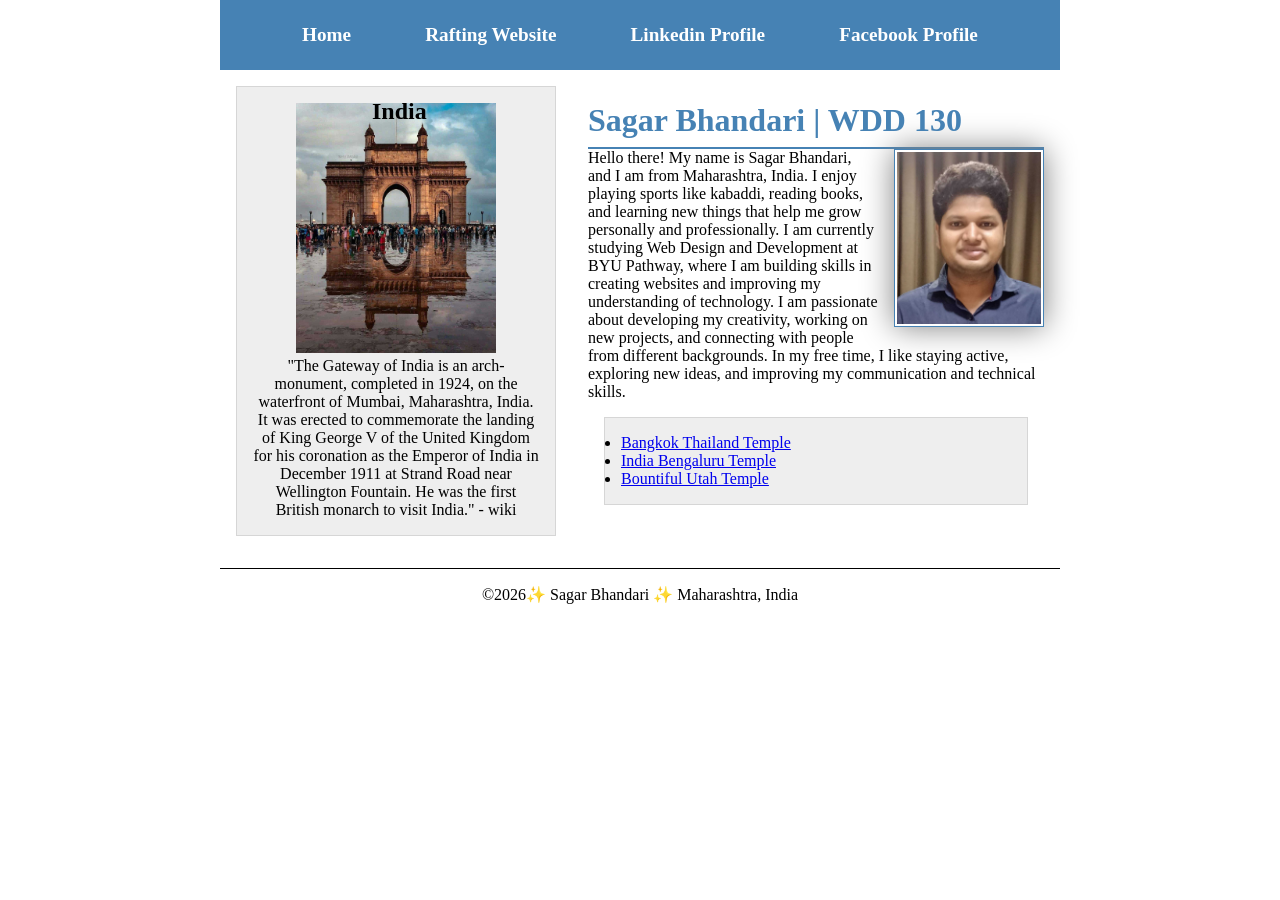
<file: index.html>
<!DOCTYPE html>
<html lang="en">

<head>
    <meta charset="UTF-8">
    <meta name="viewport" content="width=device-width, initial-scale=1.0">
    <title>Sagar Bhandari | WDD 130</title>
    <meta name="description" content="Sagar Bhandari's BYU-Idaho WDD 130 course home page">
    <meta name="author" content="Sagar Bhandari">
    <link rel="stylesheet" href="styles/styles.css">
</head>

<body>
    <header>
        <nav>
            <a href="#">Home</a>
            <a href="wwr/">Rafting Website</a>
            <a href="https://linkedin.com">Linkedin Profile</a>
            <a href="https://www.facebook.com/share/18hxV5eAkw/">Facebook Profile</a>
        </nav>
    </header>
    <div class="grid">
        <main>
            <h1>Sagar Bhandari | WDD 130</h1>
            <img src="images/profile.jpg" alt="Hello, my name is Sagar Bhandari" width="200">
            <p>Hello there! My name is Sagar Bhandari, and I am from Maharashtra, India. I enjoy
                playing
                sports
                like kabaddi, reading books, and learning new things that help me grow personally
                and
                professionally. I
                am currently studying Web Design and Development at BYU Pathway, where I am building
                skills in
                creating websites and improving my understanding of technology. I am passionate
                about
                developing my
                creativity, working on new projects, and connecting with people from different
                backgrounds. In my
                free time, I like staying active, exploring new ideas, and improving my
                communication
                and technical
                skills.</p>
            <ul class="box">
                <li><a href="https://www.churchofjesuschrist.org/imgs/4052d9f8ff0e11edb9dbeeeeac1e97aea1b93079/full/640%2C/0/default"
                      target="_blank">Bangkok Thailand Temple</a></li>
                <li><a href="https://churchofjesuschrist.org/imgs/d66f180015b4ab9db41e6eee171152a4008d5cb1/full/640%2C/0/default"
                      target="_blank">India Bengaluru Temple</a> </li>
                <li><a href="https://www.churchofjesuschrist.org/imgs/0ef41c19f3cd8113dba38d4dfdca16a5d06cdcd5/full/640%2C/0/default"
                      target="_blank">Bountiful Utah Temple</a> </li>
            </ul>
        </main>
        <aside class="box">
            <h2>India</h2>
            <img src="images/gateway.jpg" alt=" Gateway of India" width="200">
            <p>"The Gateway of India is an arch-monument, completed in 1924, on the waterfront
                of
                Mumbai,
                Maharashtra, India. It was erected to commemorate the landing of King George V
                of the
                United Kingdom for his coronation as the Emperor of India in December 1911 at
                Strand
                Road near Wellington Fountain. He was the first British monarch to visit India."
                - wiki
            </p>
        </aside>
    </div>
    <footer>
        <p>©2026✨ Sagar Bhandari ✨ Maharashtra, India</p>
    </footer>
</body>

</html>
</file>
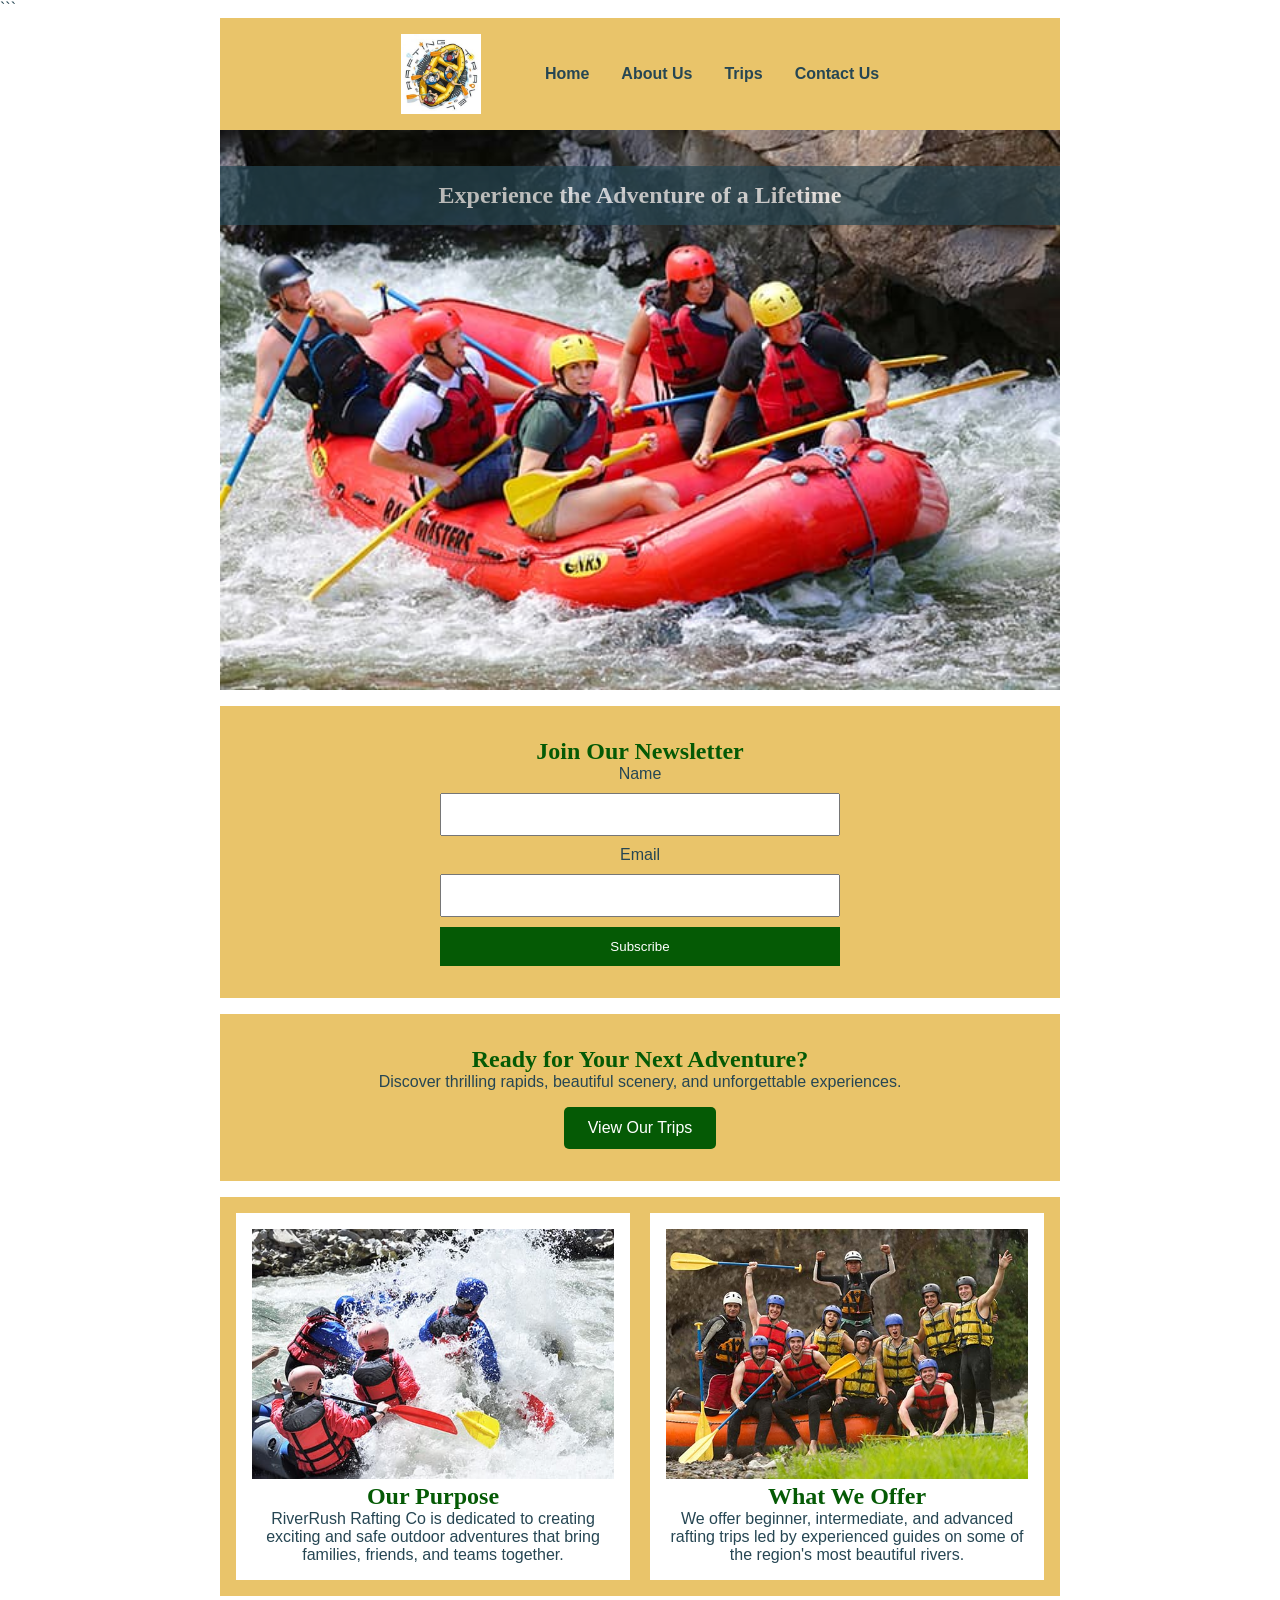
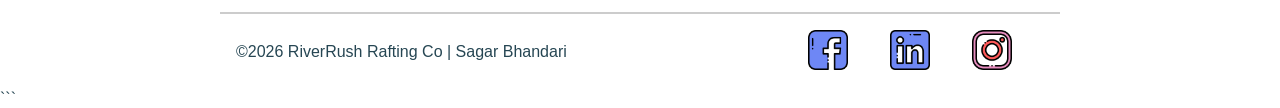
<file: wwr/index.html>
<!DOCTYPE html>

<html lang="en">

<head>
    <meta charset="UTF-8">
    <meta name="viewport" content="width=device-width, initial-scale=1.0">
    <title>Home - RiverRush Rafting Co</title>
    <meta name="description"
      content="Experience exciting white water rafting adventures with RiverRush Rafting Co. Explore our trips and create unforgettable memories.">
    <meta name="author" content="Sagar Bhandari">
    <link rel="stylesheet" href="styles/rafting.css">
</head>

<body>

    ```
    <header>
        <nav>
            <img src="images/logo.jpg" alt="RiverRush Rafting Logo">

            <ul>
                <li><a href="index.html">Home</a></li>
                <li><a href="about.html">About Us</a></li>
                <li><a href="trips.html">Trips</a></li>
                <li><a href="contact.html">Contact Us</a></li>
            </ul>
        </nav>
    </header>

    <main>

        <section class="hero">
            <img src="images/rafting3.jpg" alt="White Water Rafting Adventure">
            <h1>Experience the Adventure of a Lifetime</h1>
        </section>

        <section class="newsletter">
            <h2>Join Our Newsletter</h2>

            <form>
                <label for="name">Name</label>
                <input type="text" id="name" name="name" required>

                <label for="email">Email</label>
                <input type="email" id="email" name="email" required>

                <button type="submit">Subscribe</button>
            </form>
        </section>

        <section class="home-cta">
            <h2>Ready for Your Next Adventure?</h2>
            <p>Discover thrilling rapids, beautiful scenery, and unforgettable experiences.</p>

            <a href="trips.html" class="cta-button">
                View Our Trips
            </a>
        </section>

        <section class="home-grid">

            <div class="grid-item">
                <img src="images/rafting1.jpg" alt="Rafting Team">
                <h2>Our Purpose</h2>
                <p>
                    RiverRush Rafting Co is dedicated to creating exciting and safe
                    outdoor adventures that bring families, friends, and teams together.
                </p>
            </div>

            <div class="grid-item">
                <img src="images/rafting2.jpg" alt="Rafting Rapids">
                <h2>What We Offer</h2>
                <p>
                    We offer beginner, intermediate, and advanced rafting trips led
                    by experienced guides on some of the region's most beautiful rivers.
                </p>
            </div>

        </section>

    </main>

    <footer>
        <p>©2026 RiverRush Rafting Co | Sagar Bhandari</p>

        <nav class="socialmedia">
            <a href="https://facebook.com">
                <img src="images/facebook_725289.png" alt="Facebook">
            </a>

            <a href="https://linkedin.com">
                <img src="images/linkedin_725337.png" alt="LinkedIn">
            </a>

            <a href="https://instagram.com">
                <img src="images/instagram_725278.png" alt="Instagram">
            </a>
        </nav>
    </footer>
    ```

</body>

</html>
</file>
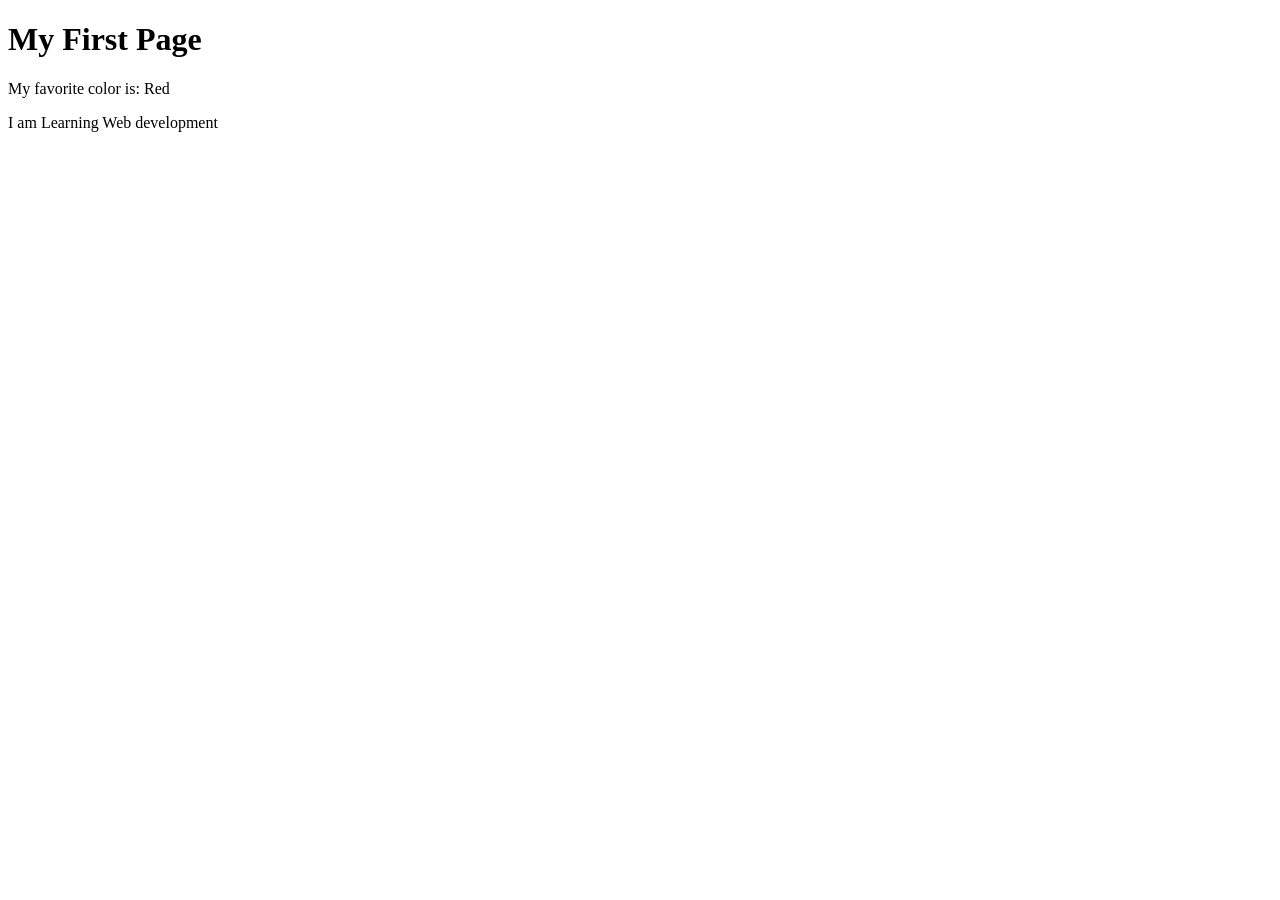
<file: week01/first-page.html>
<!DOCTYPE html>
<html lang="en">

<head>
    <meta charset="UTF-8">
    <meta name="viewport" content="width=device-width, initial-scale=1.0">
    <title>My First Page</title>
</head>

<body>
    <h1>My First Page</h1>
    <p>My favorite color is: Red</p>
    <p>I am Learning Web development</p>
</body>

</html>
</file>
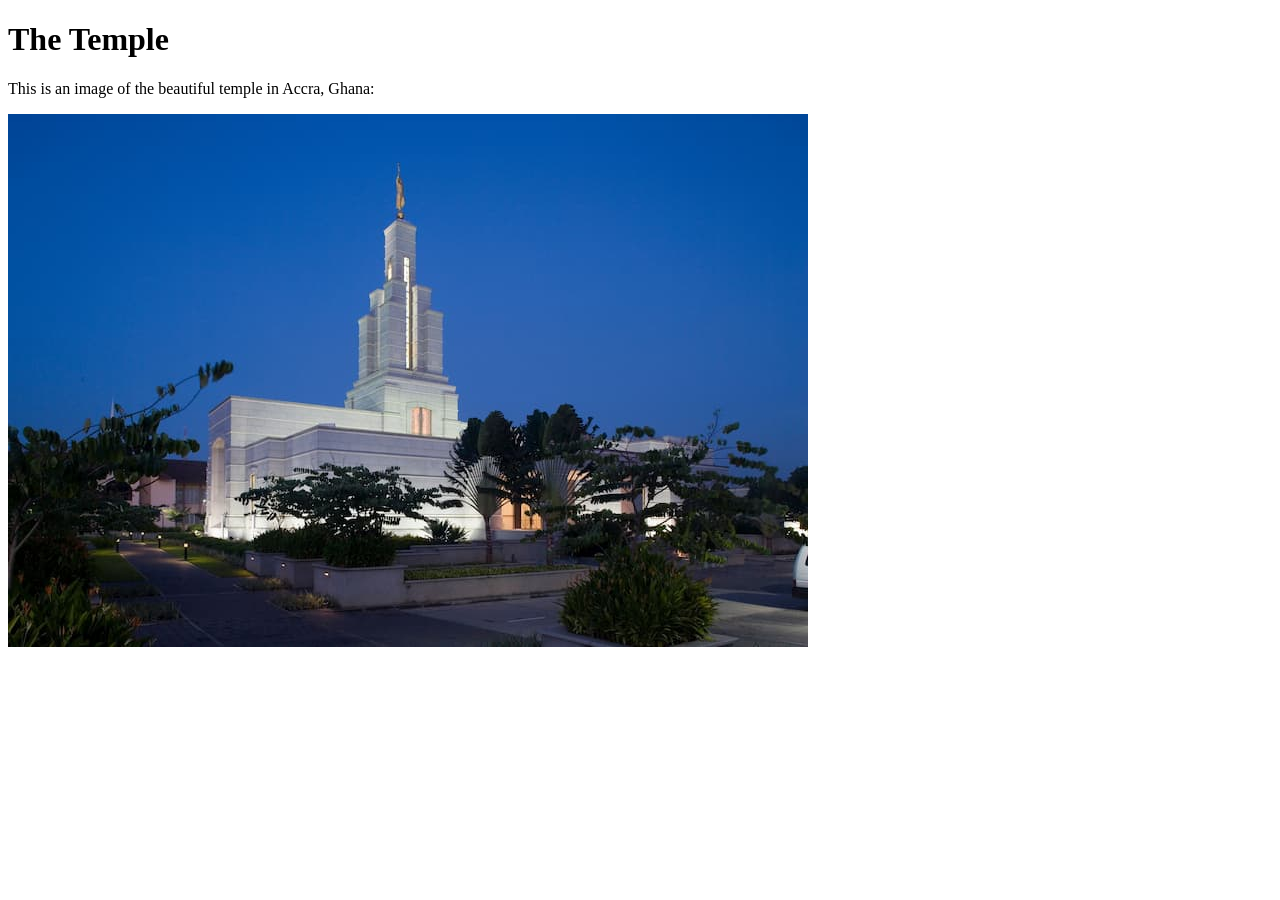
<file: week01/images-solution.html>
<!DOCTYPE html>
<html lang="en">
<head>
    <meta charset="UTF-8">
    <meta name="viewport" content="width=device-width, initial-scale=1.0">
    <title>Temple Image</title>
</head>
<body>
    <h1>The Temple</h1>
    <p>This is an image of the beautiful temple in Accra, Ghana:</p>
    <img src="images/temple-small.jpg" alt="The Accra Ghana Temple">
    
</body>
</html>
</file>
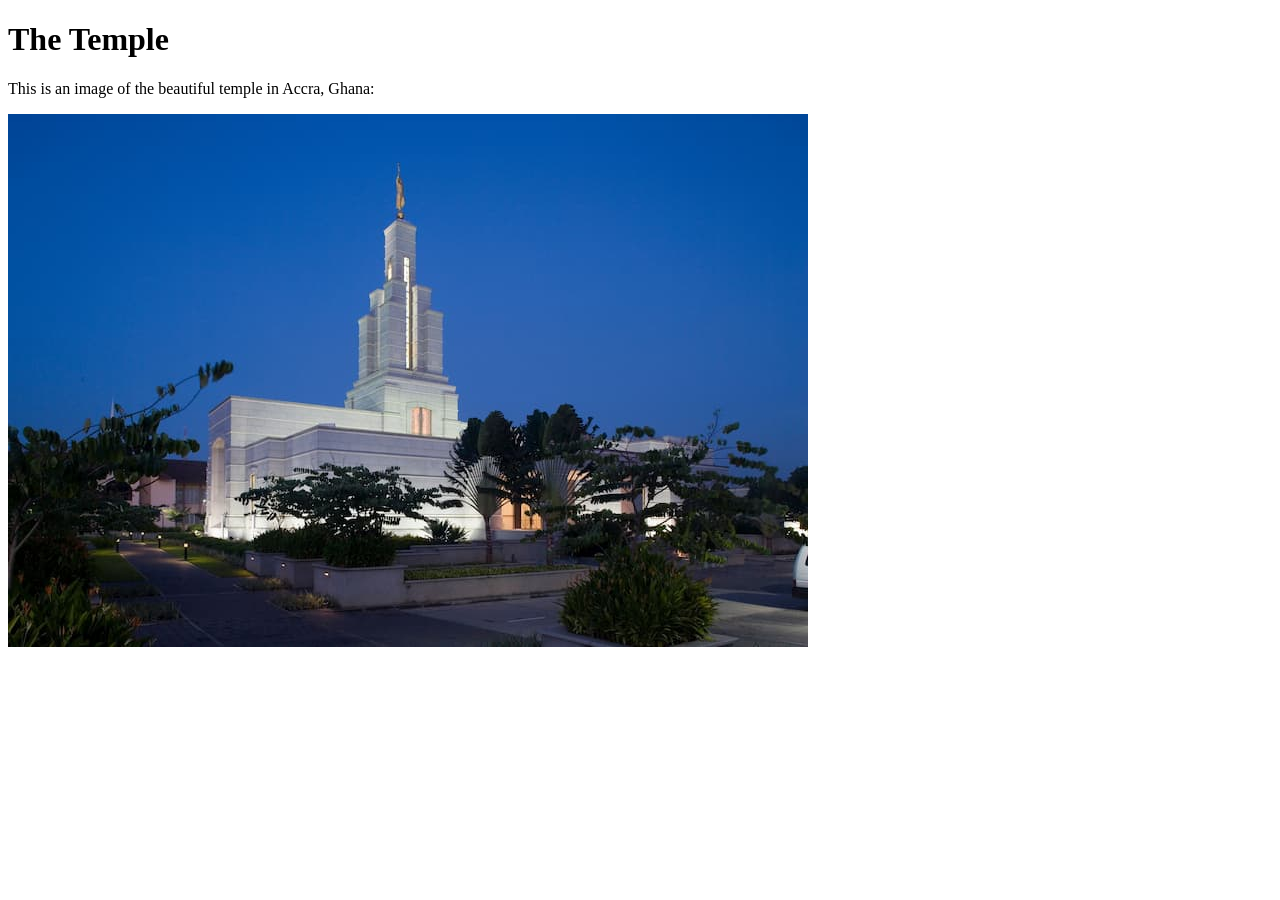
<file: week01/images.html>
<!DOCTYPE html>
<html lang="en">

<head>
    <meta charset="UTF-8">
    <meta name="viewport" content="width=device-width, initial-scale=1.0">
    <title>Temple Image</title>
</head>

<body>
    <h1>The Temple</h1>
    <p>This is an image of the beautiful temple in Accra, Ghana:</p>
    <img src="images/temple-small.jpg" alt="The Accra Ghana Temple">

</body>

</html>
</file>
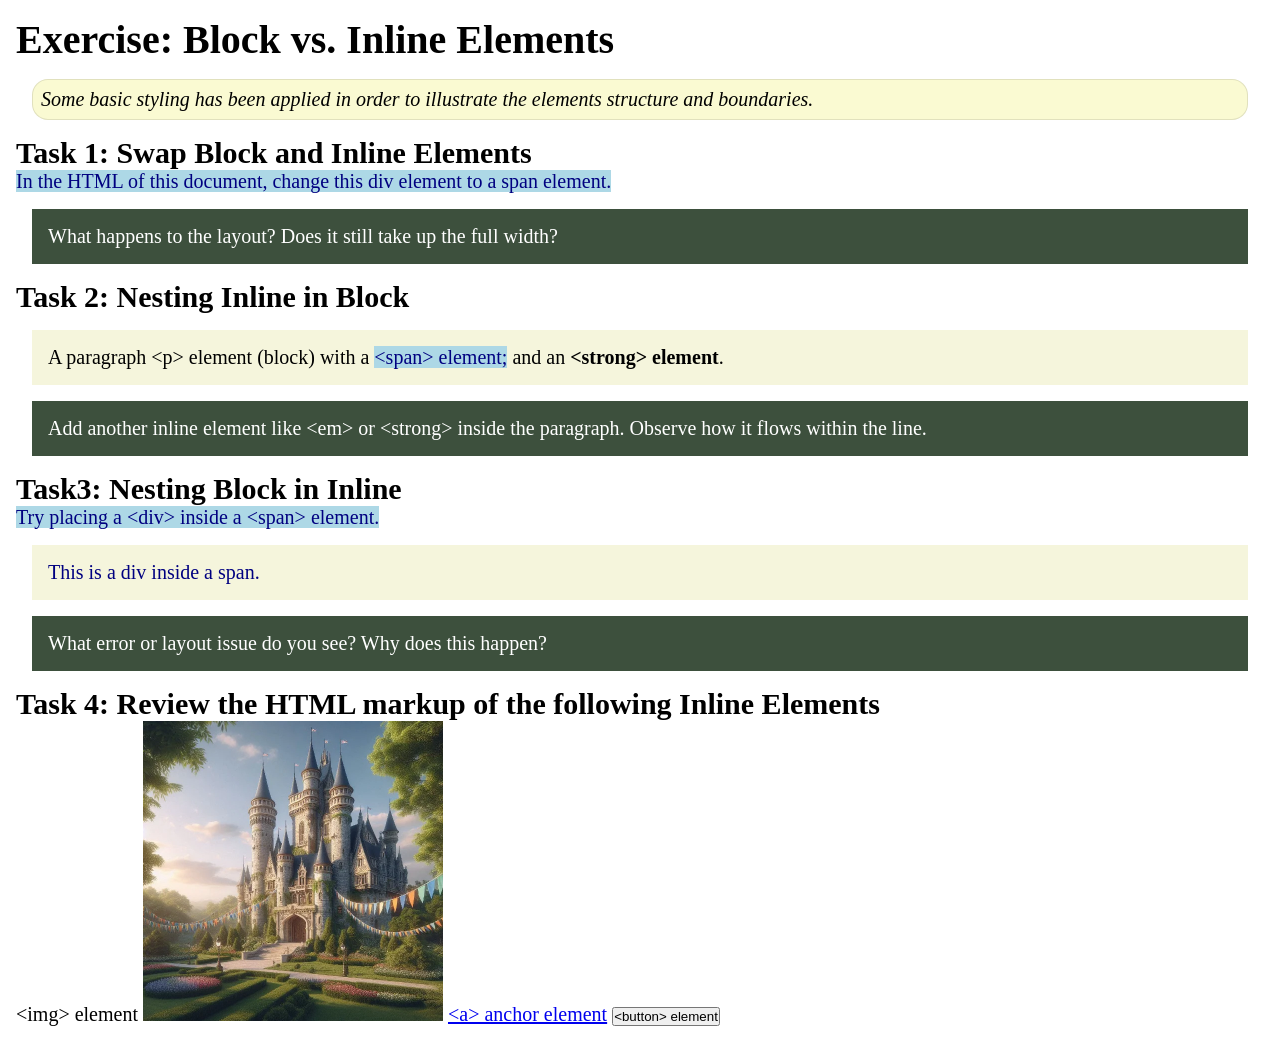
<file: week02/block-vs-inline.html>
<!DOCTYPE html>
<html lang="en">

<head>
    <meta charset="UTF-8">
    <meta name="viewport" content="width=device-width, initial-scale=1.0">
    <title>Exercise: Block vs. Inline Elements</title>
    <link rel="stylesheet" href="styles/block-vs-inline.css">
</head>

<body>
    <main>
        <h1>Exercise: Block vs. Inline Elements</h1>
        <p class="note">Some basic styling has been applied in order to illustrate the elements
            structure and
            boundaries.</p>

        <h2>Task 1: Swap Block and Inline Elements</h2>
        <span>In the HTML of this document, change this div element to a span element.</span>

        <p class="question">What happens to the layout? Does it still take up the full width?</p>

        <h2>Task 2: Nesting Inline in Block</h2>
        <p>A paragraph &lt;p&gt; element (block) with a <span>&lt;span&gt; element;</span> and an
            <strong>&lt;strong&gt; element</strong>.
        </p>
        <p class="question">Add another inline element like &lt;em&gt; or &lt;strong&gt; inside the
            paragraph. Observe
            how it flows within the line.</p>

        <h2>Task3: Nesting Block in Inline</h2>
        <span>Try placing a &lt;div&gt; inside a &lt;span&gt; element.
            <div> This is a div inside a span.</div>
        </span>
        <p class="question">What error or layout issue do you see? Why does this happen?</p>


        <h2>Task 4: Review the HTML markup of the following Inline Elements</h2>
        &lt;img&gt; element
        <img src="images/castle.webp" alt="placeholder image (images are inline)" width="300"
          height="300">
        <a href="https://churchofjesuschrist.org">&lt;a&gt; anchor element</a>
        <button type="button">&lt;button&gt; element</button>
    </main>
</body>

</html>
</file>
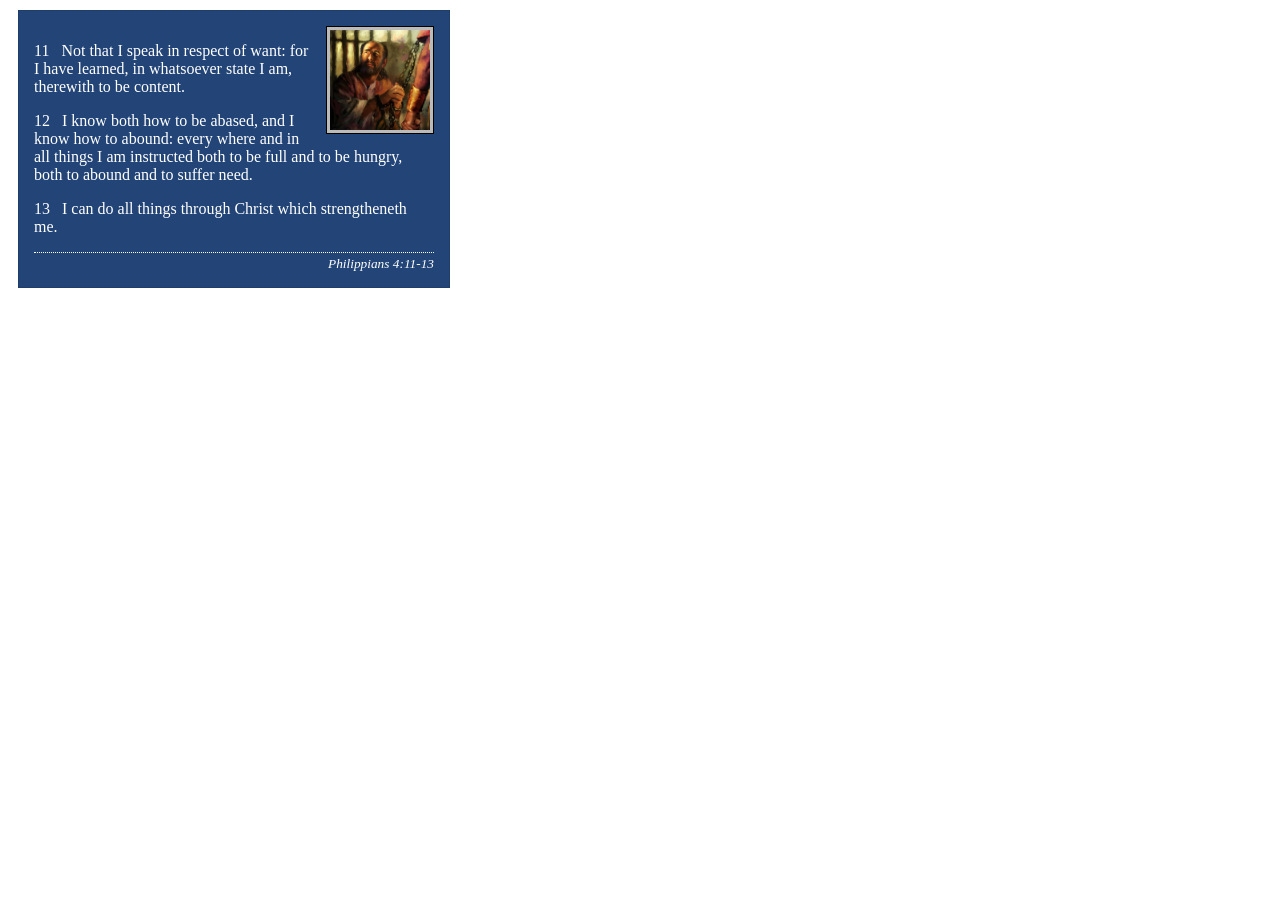
<file: week02/box-model-solution.html>
<!DOCTYPE html>
<html lang="en">
<head>
    <meta charset="UTF-8">
    <meta name="viewport" content="width=device-width, initial-scale=1.0">
    <title>Box Model Activity</title>
    <link rel="stylesheet" href="styles/box-model-solution.css">
</head>
<body>
    <main>
        <div class="callout">
            <img src="images/apostle-paul-imprisoned.webp" alt="Paul the Apostle - Imprisoned in Rome" width="200" height="200">
            <blockquote>
                <p>11 &nbsp; Not that I speak in respect of want: for I have learned, in whatsoever state I am, therewith to be content.</p>
                <p>12 &nbsp; I know both how to be abased, and I know how to abound: every where and in all things I am instructed both to be full and to be hungry, both to abound and to suffer need.</p>
                <p>13 &nbsp; I can do all things through Christ which strengtheneth me.</p>
            </blockquote>
            <cite>Philippians 4:11-13</cite>
        </div>
    </main>
</body>
</html>
</file>
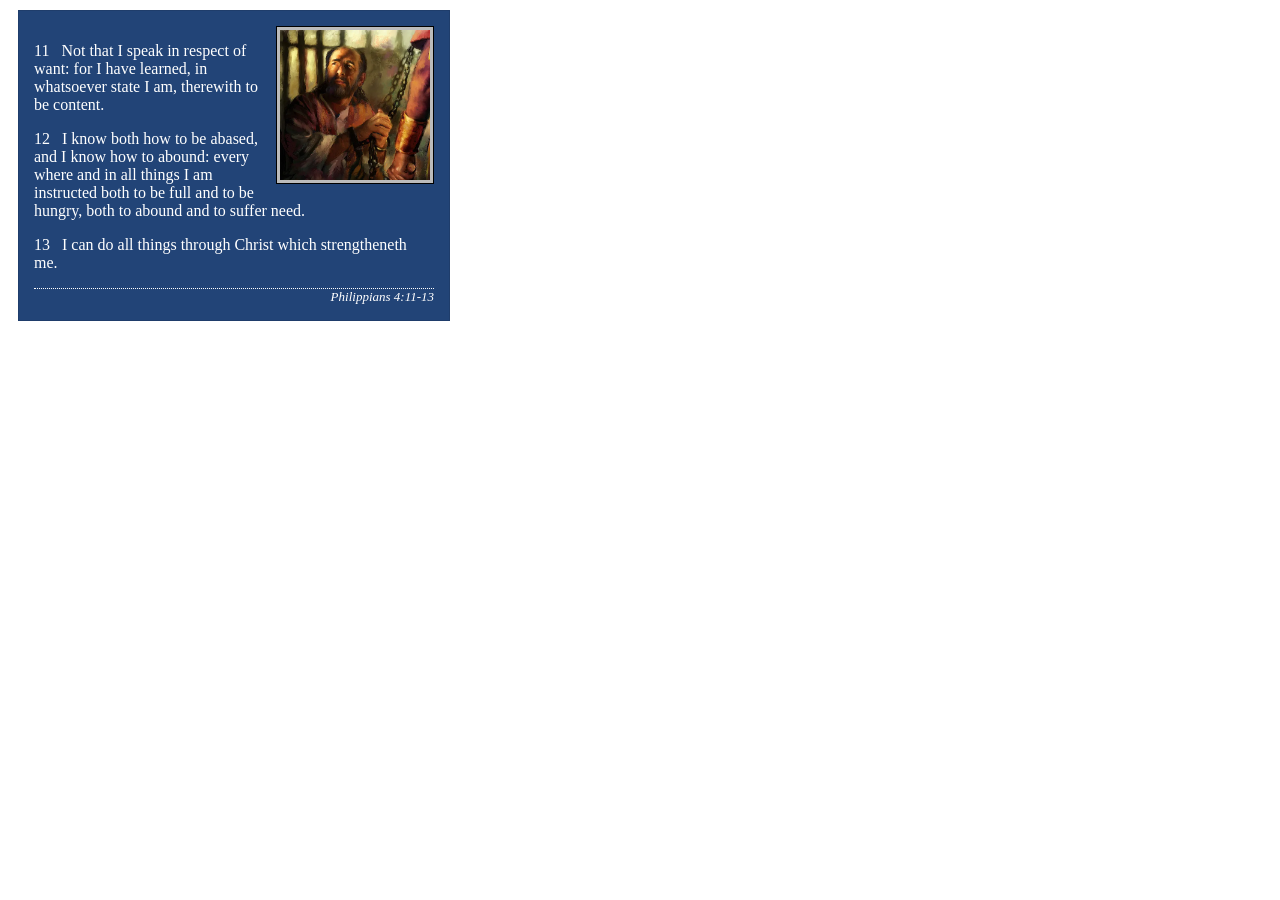
<file: week02/box-model.html>
<!DOCTYPE html>
<html lang="en">

<head>
    <meta charset="UTF-8">
    <meta name="viewport" content="width=device-width, initial-scale=1.0">
    <title>Box Model Activity</title>
    <link rel="stylesheet" href="styles/box-model.css">
</head>

<body>
    <main>
        <div class="callout">
            <img src="images/apostle-paul-imprisoned.webp"
              alt="Paul the Apostle - Imprisoned in Rome" width="200" height="200">
            <blockquote>
                <p>11 &nbsp; Not that I speak in respect of want: for I have learned, in whatsoever
                    state I am, therewith to be content.</p>
                <p>12 &nbsp; I know both how to be abased, and I know how to abound: every where and
                    in all things I am instructed both to be full and to be hungry, both to abound
                    and to suffer need.</p>
                <p>13 &nbsp; I can do all things through Christ which strengtheneth me.</p>
            </blockquote>
            <cite>Philippians 4:11-13</cite>
        </div>
    </main>
</body>

</html>
</file>
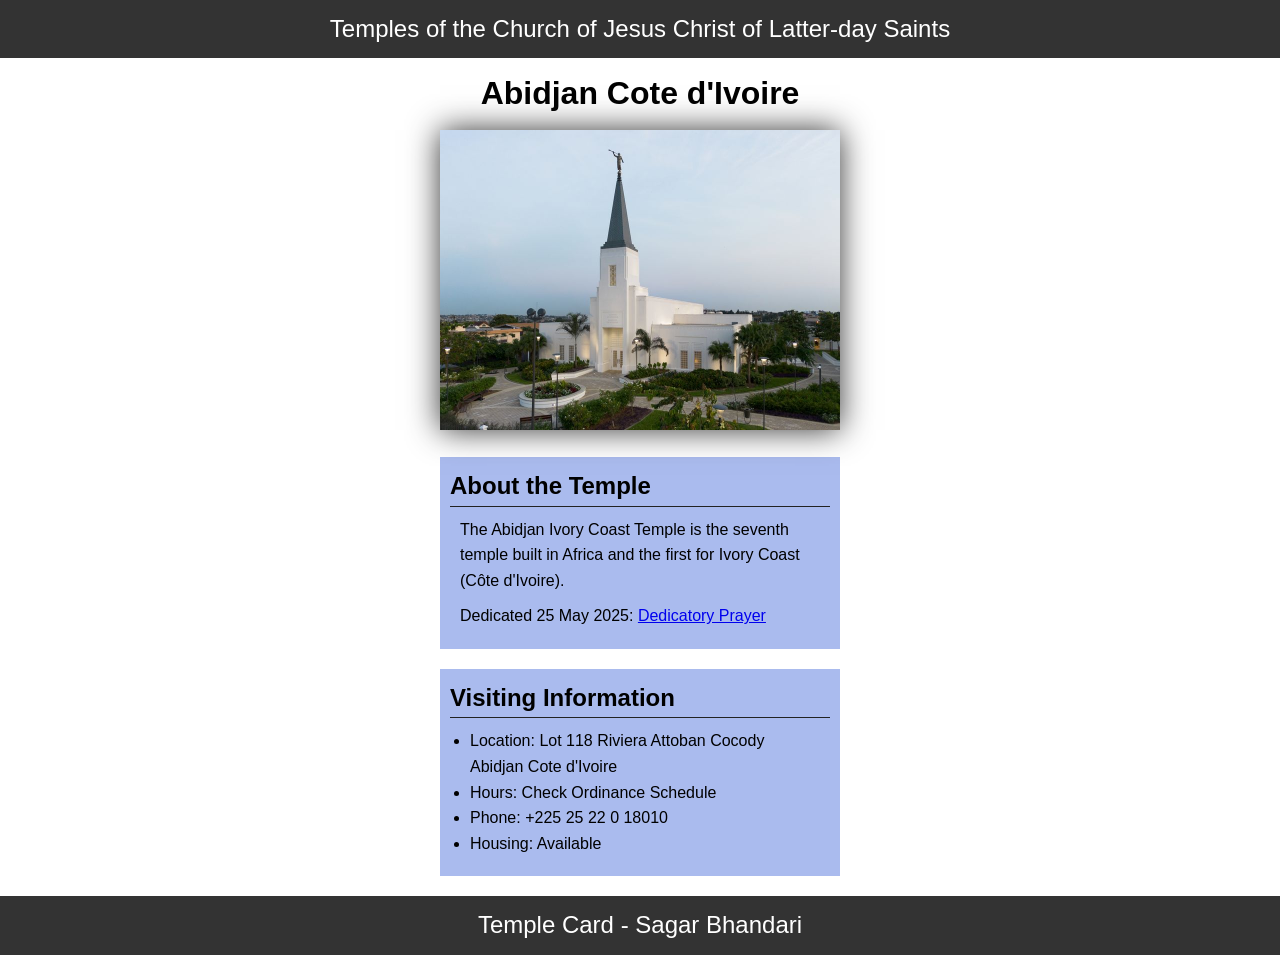
<file: week02/temple.html>
<!DOCTYPE html>
<html lang="en">

<head>
    <meta charset="UTF-8">
    <meta name="viewport" content="width=device-width, initial-scale=1.0">
    <title>Temple Card - Abidjan Cote d'Ivoire</title>
    <link rel="stylesheet" href="styles/temple.css">
</head>

<body>
    <header>
        <p>Temples of the Church of Jesus Christ of Latter-day Saints</p>
    </header>
    <main>
        <h1>Abidjan Cote d'Ivoire</h1>
        <picture>
            <img src="images/abidjan-ivory-coast.jpeg" alt="Abidjan Cote d'Ivoire Temple">
        </picture>
        <section>
            <h2>About the Temple</h2>
            <p>The Abidjan Ivory Coast Temple is the seventh temple built in Africa and the first
                for Ivory Coast (Côte
                d'Ivoire).</p>
            <p>Dedicated 25 May 2025: <a
                  href="https://www.churchofjesuschrist.org/temples/dedicatory-prayer/abidjan-ivory-coast-temple/2025-05-25?lang=eng"
                  target="_blank" rel="noopener noreferrer">Dedicatory Prayer</a></p>
        </section>
        <section>
            <h2>Visiting Information</h2>
            <ul>
                <li>Location: Lot 118 Riviera Attoban Cocody Abidjan Cote d'Ivoire</li>
                <li>Hours: Check Ordinance Schedule</li>
                <li>Phone: +225 25 22 0 18010</li>
                <li>Housing: Available</li>
            </ul>
        </section>
    </main>
    <footer>
        <p>Temple Card - Sagar Bhandari</p>
    </footer>
</body>

</html>
</file>
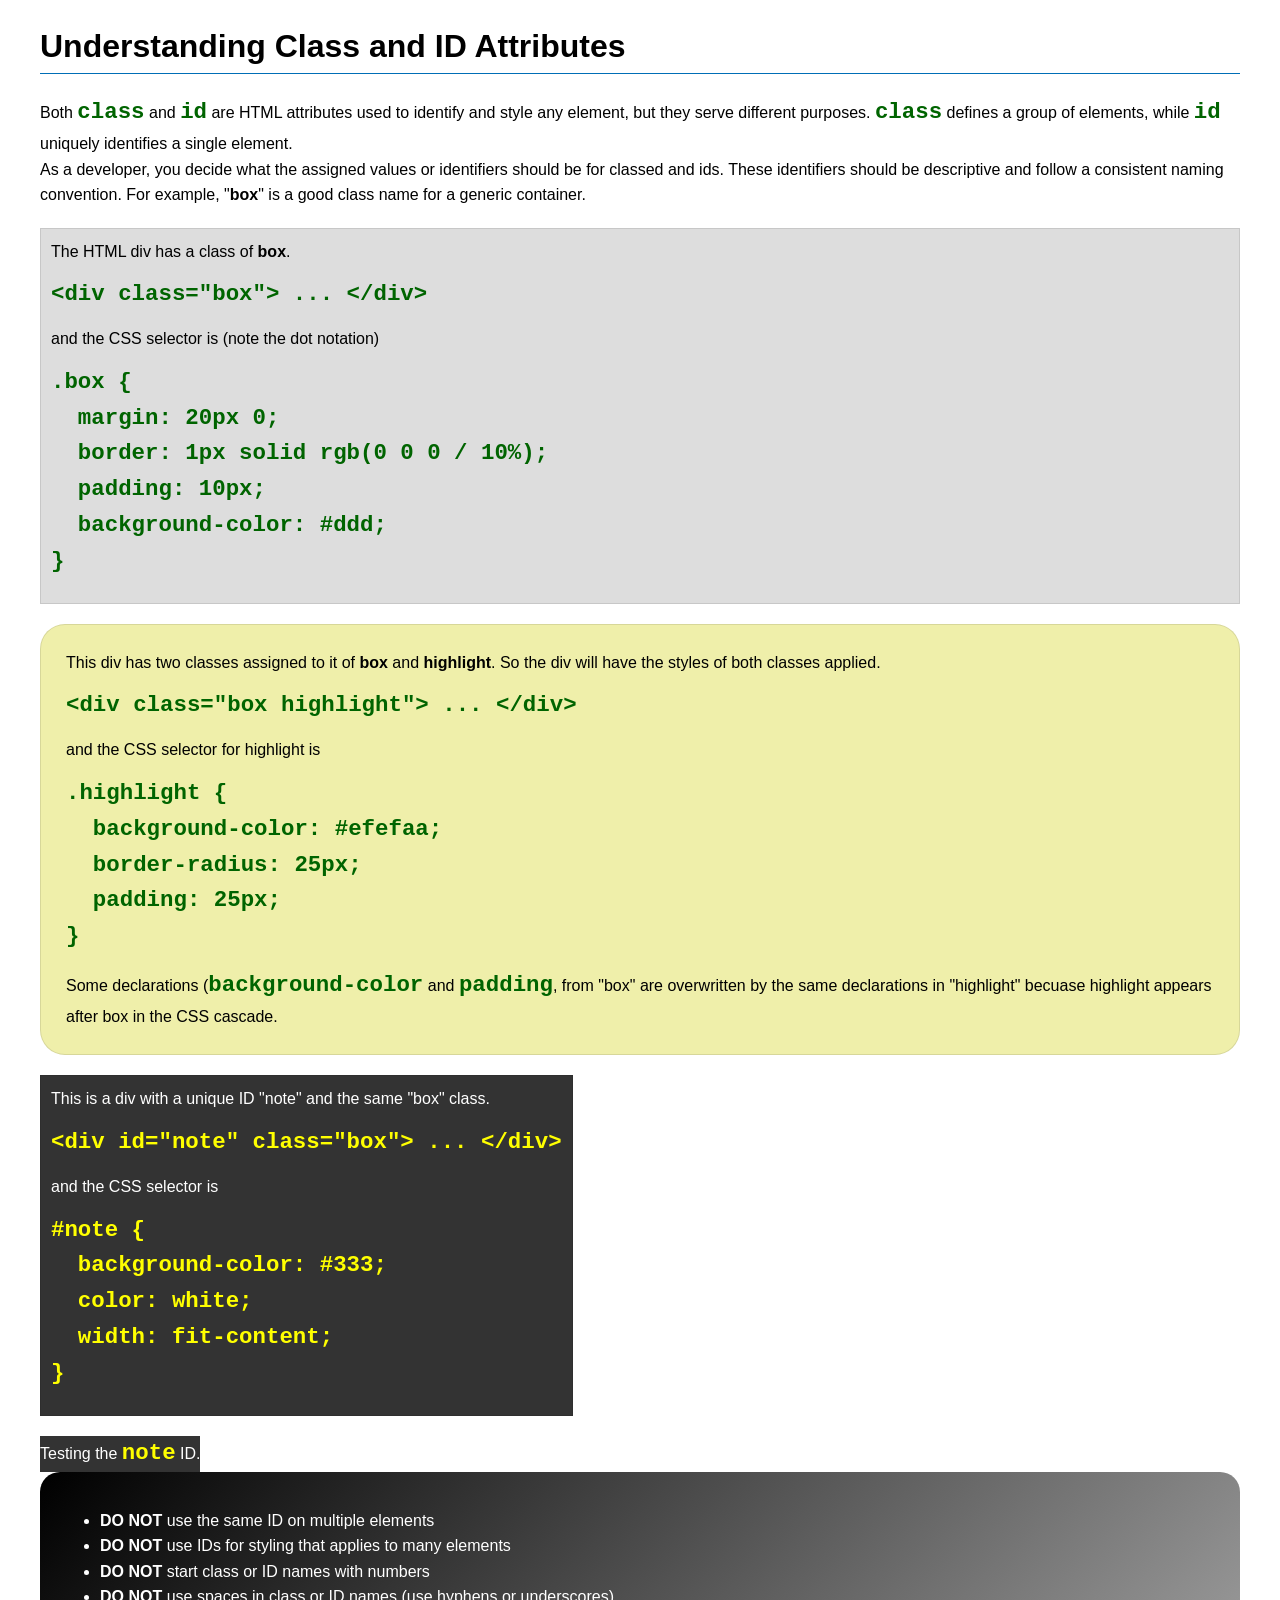
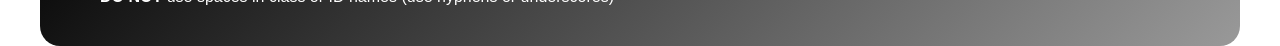
<file: week03/class-and-id.html>
<!DOCTYPE html>
<html lang="en">

<head>
    <meta charset="UTF-8">
    <meta name="viewport" content="width=device-width, initial-scale=1.0">
    <title>Class vs ID Attributes</title>
    <link rel="stylesheet" href="styles/class-and-id.css">
</head>

<body>
    <h1>Understanding Class and ID Attributes</h1>
    <p>Both <code>class</code> and <code>id</code> are HTML attributes used to identify and style
        any element, but they
        serve different purposes. <code>class</code> defines a group of elements, while
        <code>id</code> uniquely
        identifies a single element.
    </p>
    <p>As a developer, you decide what the assigned values or identifiers should be for classed and
        ids. These
        identifiers should be
        descriptive and follow a consistent naming convention. For example, "<strong>box</strong>"
        is a good class name
        for a generic container.</p>
    <div class="box">
        <p>The HTML div has a class of <strong>box</strong>.</p>
        <pre><code class="html">&lt;div class="box"&gt; ... &lt;/div&gt;</code></pre>
        and the CSS selector is (note the dot notation)
        <pre><code class="css">.box {
  margin: 20px 0;
  border: 1px solid rgb(0 0 0 / 10%);
  padding: 10px;
  background-color: #ddd; 
}</code></pre>
    </div>

    <div class="box highlight">
        <p>This div has two classes assigned to it of <strong>box</strong> and
            <strong>highlight</strong>. So the div
            will have the styles of both classes applied.
        </p>
        <pre><code class="html">&lt;div class="box highlight"&gt; ... &lt;/div&gt;</code></pre>
        and the CSS selector for highlight is
        <pre><code class="css">.highlight {
  background-color: #efefaa;
  border-radius: 25px;
  padding: 25px;
}</code></pre>
        <p>Some declarations (<code>background-color</code> and <code>padding</code>, from "box" are
            overwritten by the same declarations in "highlight" becuase highlight appears after box
            in the CSS cascade.</p>
    </div>

    <div id="note" class="box">
        <p>This is a div with a unique ID "note" and the same "box" class.</p>
        <pre><code class="html">&lt;div id="note" class="box"&gt; ... &lt;/div&gt;</code></pre>
        and the CSS selector is
        <pre><code class="css">#note {
  background-color: #333;
  color: white;
  width: fit-content;
}</code></pre>
    </div>

    <div id="note">
        <p>Testing the <code>note</code> ID.</p>
    </div>

    <section id="best-practice">
        <ul>
            <li><strong>DO NOT</strong> use the same ID on multiple elements</li>
            <li><strong>DO NOT</strong> use IDs for styling that applies to many elements</li>
            <li><strong>DO NOT</strong> start class or ID names with numbers</li>
            <li><strong>DO NOT</strong> use spaces in class or ID names (use hyphens or underscores)
            </li>
        </ul>
    </section>


</body>

</html>
</file>
<file: styles/styles.css>
* {
    margin: 0;
    padding: 0;
    box-sizing: border-box;
}

:root {
    --primary-color: darkblue;
    --secondary-color: steelblue;
    --text-dark: #333;
    --text-light: white;
    --border-color: #000;
}

header,
.grid,
footer {
    max-width: 840px;
    margin: 0 auto;
}

nav {
    background-color: var(--secondary-color);
    padding: 1rem;
    display: flex;
    align-items: center;
    justify-content: space-evenly;
}

nav a {
    color: white;
    display: block;
    padding: 0.5rem;
    text-decoration: none;
    font-size: 1.2rem;
    font-weight: 700;
}

h1 {
    color: var(--secondary-color);
    border-bottom: 2px solid var(--secondary-color);
    padding-bottom: 0.5rem;
}

.grid {
    display: grid;
    align-items: center;
}

main {
    margin: 1rem;
    grid-column: 2/3;
}

main img {
    width: 150px;
    height: auto;
    border: 1px solid var(--secondary-color);
    padding: 2px;
    box-shadow: 0 0 30px gray;
    float: right;
    margin: 0 0 1rem 1rem;
}

p {
    padding: 0;
}

aside {
    width: 20em;
    margin: 1em;
    border: 1px solid rgba(0, 0, 0.2);
    padding: 1em;
    background-color: var(--text-light);
    color: var(--text-dark);
    text-align: center;
    position: relative;
    grid-column: 1/2;
    grid-row: 1/2;

}

aside img {
    width: 200px;
    height: auto;
}

aside h2 {
    position: absolute;
    top: 11px;
    left: 135px;
}

footer {
    margin-top: 1em;
    border-top: 1px solid var(--border-color);
    text-align: center;
    padding: 1rem;
}

/* Class Selector */

.box {
    margin: 1rem;
    border: 1px solid rgba(0, 0, 0, .1);
    padding: 1rem;
    background-color: #eee;
    color: #000;
}
</file>
<file: wwr/styles/rafting.css>
:root {
    --primary-color: #055a05;
    --secondary-color: #f4a261;
    --accent1-color: #264653;
    --accent2-color: #e9c46a;
    --heading-font: "Times New Roman", "Georgia", serif;
    --body-font: Arial, Helvetica, sans-serif;
}

* {
    margin: 0;
    padding: 0;
    box-sizing: border-box;
}

body {
    font-family: var(--body-font);
    color: var(--accent1-color);
}

header,
main,
footer {
    width: 840px;
    margin: 0 auto;
}

header {
    background-color: var(--accent2-color);
    padding: 1rem;
}

nav {
    display: flex;
    align-items: center;
    justify-content: center;
    gap: 2rem;
}

nav img {
    width: 80px;
    margin-right: 2rem;
}

nav ul {
    display: flex;
    list-style: none;
    gap: 2rem;
}

nav a {
    text-decoration: none;
    color: var(--accent1-color);
    font-weight: bold;
}

nav a:hover {
    color: var(--primary-color);
}

h1,
h2 {
    font-family: var(--heading-font);
    color: var(--primary-color);
}

.socialmedia a {
    text-decoration: none;
}

.hero {
    position: relative;
}

.hero img {
    display: block;
    width: 100%;
    height: auto;
}

.hero h1 {
    position: absolute;
    top: 20px;
    width: 100%;
    padding: 16px;
    text-align: center;
    opacity: 0.7;
    background-color: var(--accent1-color);
    color: #fff;
}

.hero article {
    position: absolute;
    bottom: 20px;
    right: 20px;
    width: 250px;
    background-color: var(--secondary-color);
    padding: 10px;
}

.hero article img {
    float: right;
    width: 100px;
    margin-left: 10px;
}

.history {
    background-color: var(--accent2-color);
    padding: 1rem;
    margin-top: 1rem;
}

.history h2 {
    text-align: center;
    margin-bottom: 1rem;
}

.history-content {
    display: flex;
    justify-content: center;
    text-align: center;
}

.history img {
    width: 100%;
}

.adventures {
    padding: 1rem;
}

.adventures h2 {
    text-align: center;
    margin-bottom: 1rem;
}

.adventure-gallery {
    display: flex;
    justify-content: space-around;
    gap: 10px;
}

.adventure-gallery figure {
    flex: 1;
    text-align: center;
}

.adventure-gallery img {
    width: 100px;
    height: 150px;
    object-fit: cover;
}

figcaption {
    margin-top: 0.5rem;
    font-size: 0.9rem;
}

.socialmedia {
    display: flex;
    gap: 10px;
}

.socialmedia img {
    width: 40px;
}

section {
    background-color: var(--accent2-color);
}

main h1 {
    text-align: center;
    margin: 1rem 0;
}

/* Service Header */

.serve-header {
    text-align: center;
    font-weight: bold;
    border-top: 2px solid black;
    border-bottom: 2px solid black;
    margin: 1rem 0;
    padding: 1rem;
}

.serve-header h2 {
    font-weight: bold;
}

/* Address */

.contact-info {
    text-align: center;
    padding: 1rem;
    background: white;
}

.contact-info h2 {
    text-align: center;
    margin-bottom: 1rem;
}

.contact-info p {
    text-align: center;
    margin: 0.5rem 0;
}

/* Map + Form Layout */

.contact-container {
    display: grid;
    grid-template-columns: 1fr 1fr;
    gap: 20px;
    background: white;
    padding: 1rem;
}

.map-box,
.form-box {
    background-color: #fff;
    padding: 1rem;
    border: 1px solid #ccc;
}

.form-box form {
    display: grid;
    gap: 10px;
}

.form-box input,
.form-box textarea {
    padding: 0.75rem;
    font-size: 1rem;
}

.form-box button {
    background-color: var(--primary-color);
    color: white;
    border: none;
    padding: 1rem;
    cursor: pointer;
}

.form-box button:hover {
    background-color: var(--accent1-color);
}

/* Employees */
.employees {
    display: flex;
    justify-content: space-around;
    gap: 1rem;
    background: white;
    padding: 1rem;
}

.employees figure {
    width: 200px;
}

.employees img {
    width: 100%;
    height: 220px;
    object-fit: cover;
}

footer {
    display: flex;
    justify-content: space-between;
    align-items: center;
    border-top: 2px solid #ccc;
    margin-top: 1rem;
    padding: 1rem;
}

/* Trips Page */

.trip-cta {
    text-align: center;
    padding: 2rem;
    margin: 1rem 0;
}

.cta-button {
    display: inline-block;
    background-color: var(--primary-color);
    color: white;
    text-decoration: none;
    padding: 12px 24px;
    margin-top: 1rem;
    border-radius: 5px;
}

.trip-grid {
    display: grid;
    grid-template-columns: repeat(3, 1fr);
    gap: 20px;
    padding: 1rem;
}

.trip-card {
    background: white;
    border: 1px solid #ccc;
    padding: 1rem;
    text-align: center;
}

.trip-card img {
    width: 100%;
    height: 200px;
    object-fit: cover;
}

.trip-table-section {
    padding: 1rem;
}

.trip-table-section table {
    width: 100%;
    border-collapse: collapse;
    background: white;
}

.trip-table-section th,
.trip-table-section td {
    border: 1px solid #ccc;
    padding: 12px;
    text-align: center;
}

.trip-table-section th {
    background-color: var(--accent2-color);
}

@media (max-width: 768px) {
    .trip-grid {
        grid-template-columns: 1fr;
    }
}

/* Home Page */

.newsletter {
    padding: 2rem;
    text-align: center;
    margin-top: 1rem;
}

.newsletter form {
    display: grid;
    gap: 10px;
    max-width: 400px;
    margin: 0 auto;
}

.newsletter input {
    padding: 0.75rem;
}

.newsletter button {
    background-color: var(--primary-color);
    color: white;
    border: none;
    padding: 0.75rem;
    cursor: pointer;
}

.home-cta {
    text-align: center;
    padding: 2rem;
    margin: 1rem 0;
}

.cta-button {
    display: inline-block;
    background-color: var(--primary-color);
    color: white;
    text-decoration: none;
    padding: 12px 24px;
    margin-top: 1rem;
    border-radius: 5px;
}

.home-grid {
    display: grid;
    grid-template-columns: 1fr 1fr;
    gap: 20px;
    padding: 1rem;
}

.grid-item {
    background: white;
    padding: 1rem;
    text-align: center;
}

.grid-item img {
    width: 100%;
    height: 250px;
    object-fit: cover;
}

@media (max-width: 768px) {
    .home-grid {
        grid-template-columns: 1fr;
    }
}
</file>
<file: week02/styles/block-vs-inline.css>
* {
    margin: 0;
    padding: 0;
}

body {
    font-size: 20px;
    margin: 1rem;
}

p,
div {
    background-color: beige;
    margin: 1rem;
    padding: 1rem;
}

span {
    color: navy;
    background-color: lightblue;
}

code {
    margin: 0;
    padding: 0;
    color: green;
    font-size: 1.2rem;
}

.note {
    font-style: italic;
    background-color: lightgoldenrodyellow;
    border-radius: 1rem;
    border: 1px solid rgb(0 0 0 / 10%);
    margin: 1rem;
    padding: .5rem;
}

.question {
    background-color: #3d503d;
    color: #fff;
}
</file>
<file: week02/styles/box-model-solution.css>
.callout {
    max-width: 400px;
    margin: 10px;
    border: 1px solid rgba(0, 0, 0, .1);
    padding: 15px;
    background-color: #247;
    color: #fff;
}

.callout img {
    float: right;
    margin: 0 0 10px 15px;
    border: 1px solid #000;
    padding: 3px;
    background-color: #bbb;
    width: 100px;
    height: auto;

}

blockquote {
    margin: 0;
}

cite {
    display: block;
    border-top: 1px dotted #fff;
    padding-top: 3px;
    text-align: right;
    font-size: smaller;
}
</file>
<file: week02/styles/box-model.css>
.callout {
    max-width: 400px;
    margin: 10px;
    border: 1px solid rgb(0 0 0 /0.1);
    padding: 15px;
    background-color: #247;
    color: #fff;
}

.callout img {
    float: right;
    margin: 0 0 10px 15px;
    border: 1px solid #000;
    padding: 3px;
    background-color: #bbb;
    width: 150px;
    height: auto;
}

blockquote {
    margin: 0;
}

cite {
    display: block;
    border-top: 1px dotted #fff;
    text-align: right;
    font-size: small;
}
</file>
<file: week02/styles/temple.css>
* {
    margin: 0;
    padding: 0;
}

body {
    font-family: Arial, sans-serif;
    line-height: 1.6;
}

header,
footer {
    background-color: #333;
    color: white;
    padding: 10px;
    text-align: center;
    font-size: 1.5rem;
}

main {
    width: 400px;
    margin: 0 auto;
}

h1 {
    margin: 10px;
    text-align: center;
}

h2 {
    border-bottom: 1px solid #222;
}

img {
    width: 100%;
    height: auto;
    box-shadow: 0 0 30px #333;
}

section {
    margin: 20px 0;
    border: 1px solid rgb(red, green, blue);
    padding: 10px;
    background-color: #abe;
    font: size 0.9rem;
}

section p {
    margin: 10px;
}

ul {
    margin: 10px 20px;
}
</file>
<file: week03/styles/class-and-id.css>
body {
    font-family: Arial, sans-serif;
    line-height: 1.6;
    margin: 0;
    padding: 0 40px;
}

h1 {
    border-bottom: 1px solid rgb(0 110 182);
    padding-bottom: 0;
}



p {
    margin: 0;
}

code {
    color: darkgreen;
    font-weight: 700;
    font-size: 1.4rem;
}

/* Class examples - can be reused */

.box {
    margin: 20px 0;
    border: 1px solid rgb(0 0 0 / 10%);
    padding: 10px;
    background-color: #ddd; /* this is shorthand for #dddddd */
}

.highlight {
    background-color: #efefaa;
    border-radius: 25px;
    padding: 25px;
}

/* ID examples - should be unique */

#note {
    background-color: #333;
    color: white;
    width: fit-content;
}

#note code {
    color: yellow;
}

#best-practice {
    background: linear-gradient(135deg, #000 0%, #999 100%);
    color: white;
    border-radius: 20px;
    padding: 20px
}
</file>
